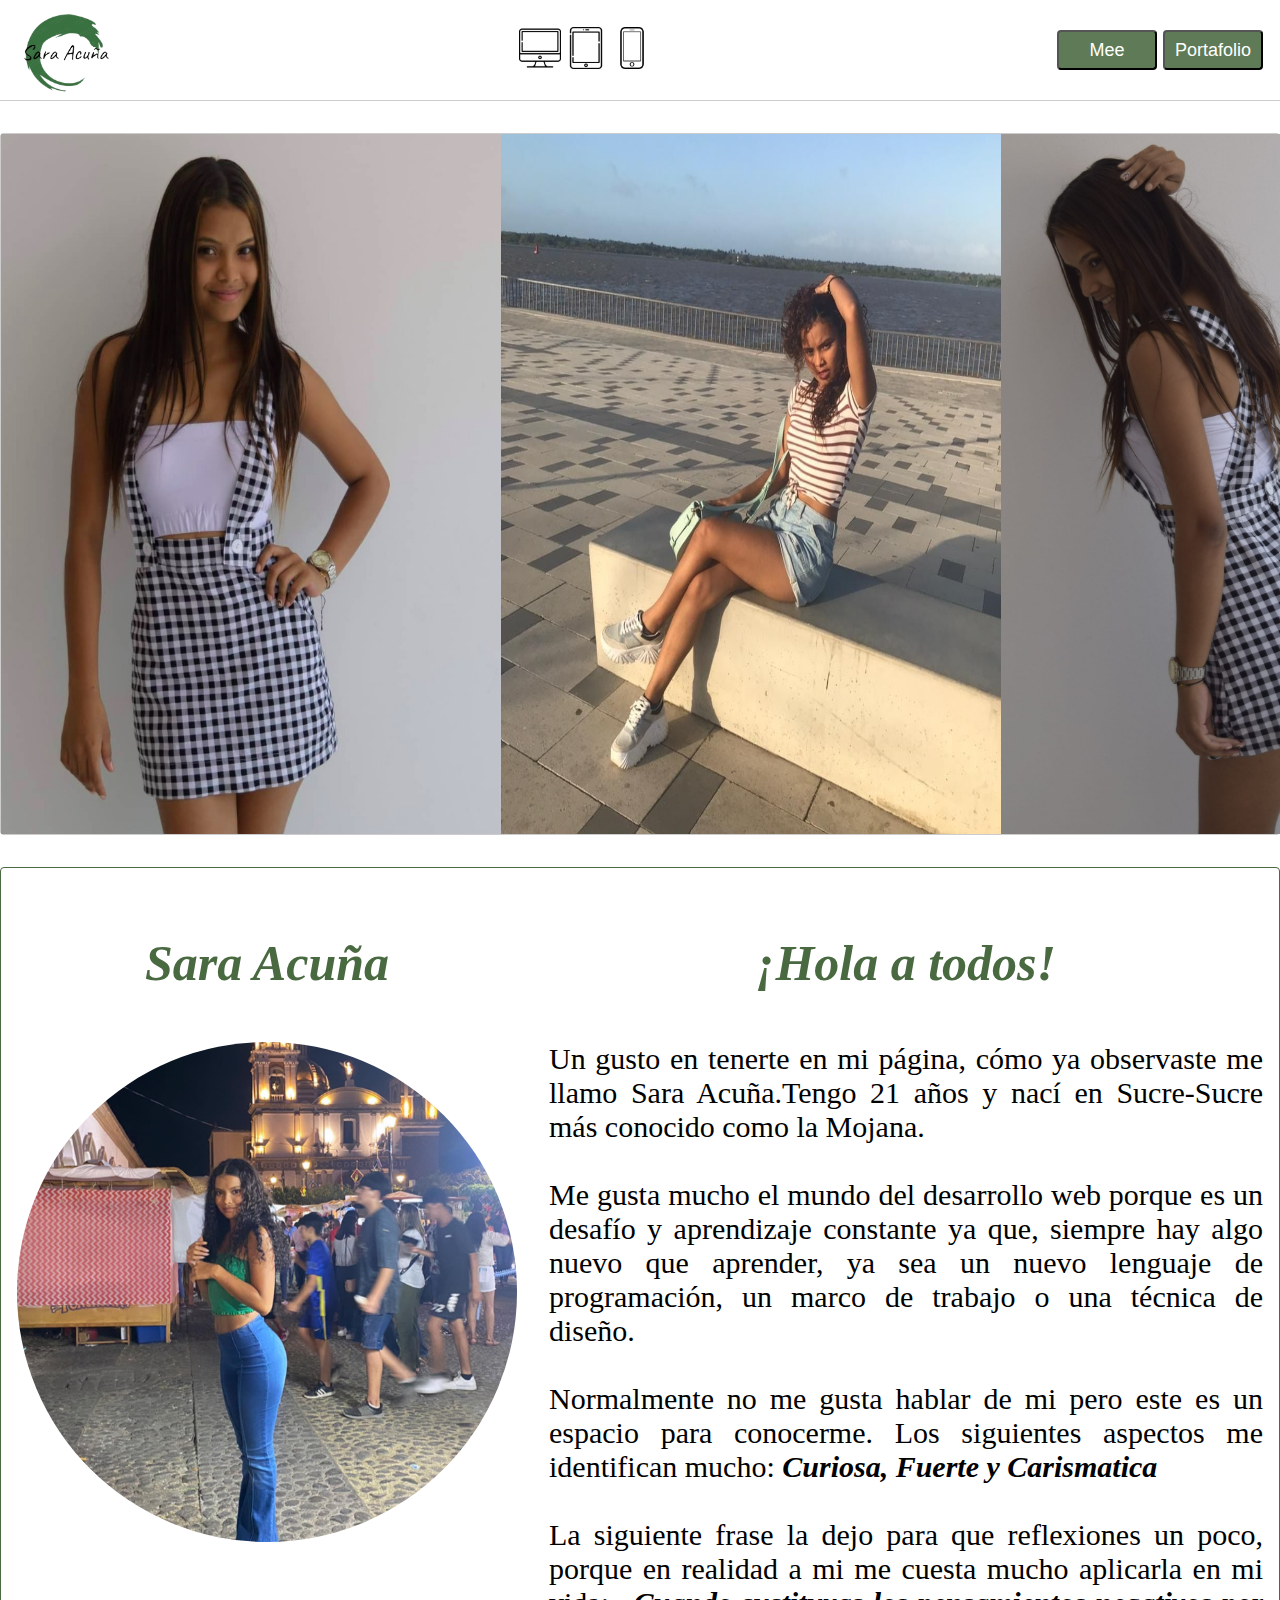
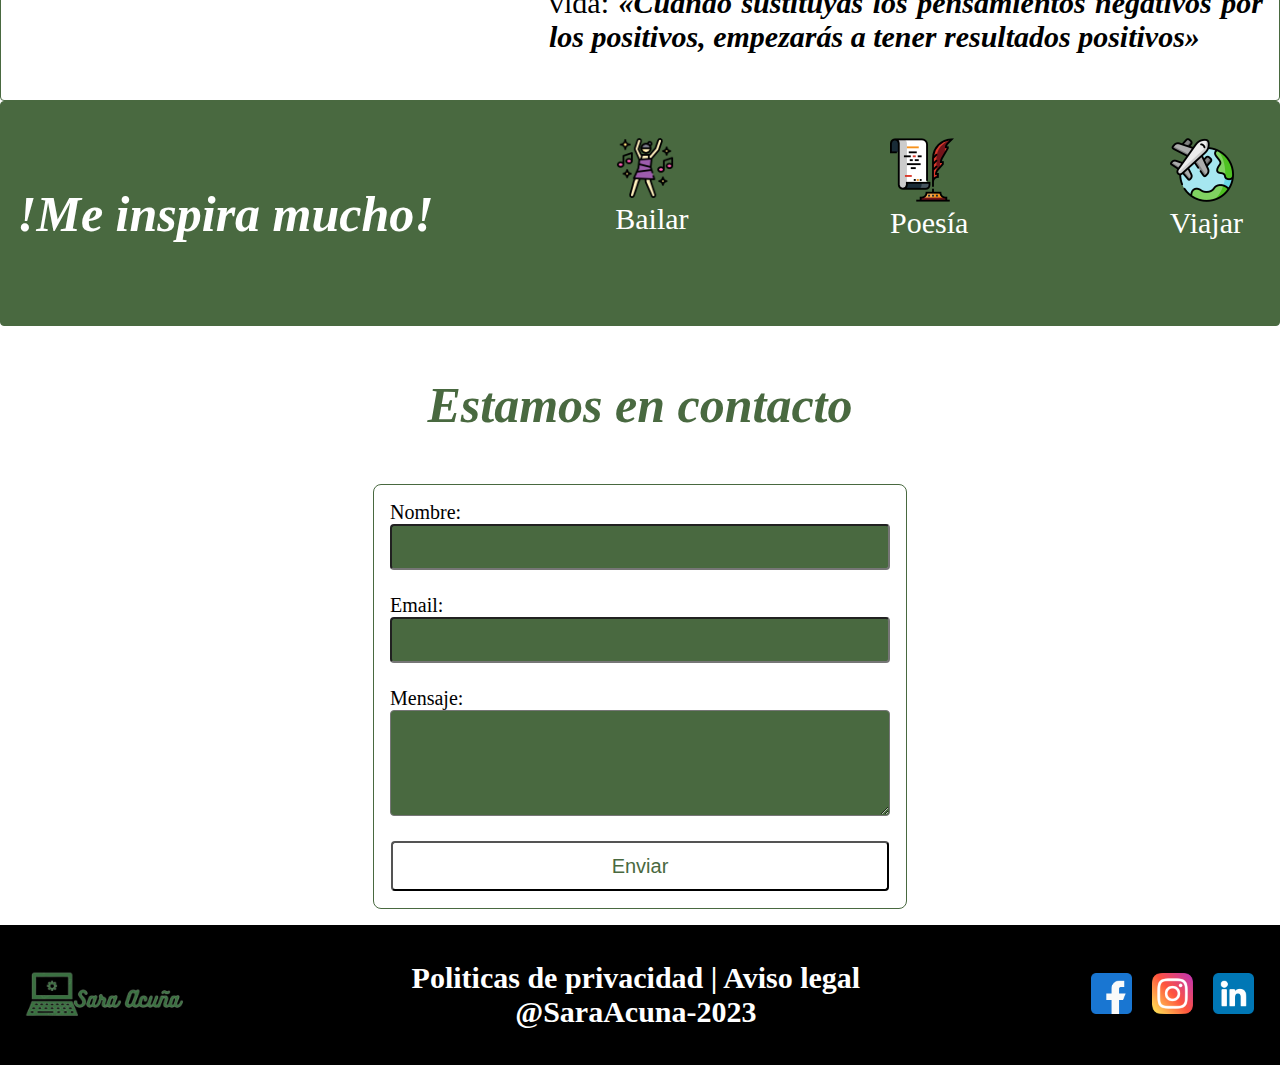
<file: docs/index.html>
<!DOCTYPE html>
<html lang="en">
<head>
    <meta charset="UTF-8">
    <meta http-equiv="X-UA-Compatible" content="IE=edge">
    <meta name="viewport" content="width=device-width, initial-scale=1.0">
    <title>Sobre mí</title>
    <link rel="stylesheet" href="css/index.css">
</head>
<body>
    <div class="container">
        <nav>
            <img src="css/image/plogo.png" class="logo-nav" onclick="goToPage('index.html')">
    
            <div class="container-image-responsive">
                <img src="css/image/compu.png" class="logo-responsive">
                <img src="css/image/ipad.png" class="logo-responsive">
                <img src="css/image/iphone.png" class="logo-responsive">
            </div>
    
            <div class="group-button">
                <button class="button" onclick="goToPage('index.html')">Mee</button>
                <button class="button" onclick="goToPage('portafolio.html')">Portafolio</button>
            </div>
        </nav>
    
        <main>
           <div class="container-image">
                <img src="css/image/yo.jpeg" class="image-presentacion"  onmouseover="zoomIn(this)" onmouseout="zoomOut(this)">
                <img src="css/image/yo3.jpg" class="image-presentacion" onmouseover="zoomIn(this)" onmouseout="zoomOut(this)">
                <img src="css/image/yo2.jpg" class="image-presentacion" onmouseover="zoomIn(this)" onmouseout="zoomOut(this)">
           </div>
    
           <div class="informacion-personal">
            <div class="container-title">
                <h3><i>Sara Acuña</i></h3>
                <img src="css/image/yo4.jpg" class="circular-image">
    
            </div>
    
            <div class="container-informacion-bienvenida">
                <h3><i>¡Hola a todos!</i></h3>
                <p class="informacion p-infor">
                    Un gusto en tenerte en mi página, cómo ya observaste me llamo Sara Acuña.Tengo 21 años y nací en Sucre-Sucre más conocido como la Mojana. <br><br>
    
                    Me gusta mucho el mundo del desarrollo web porque es un desafío y aprendizaje constante ya que, siempre hay algo nuevo que aprender, ya sea un nuevo lenguaje de programación, un marco de trabajo o una técnica de diseño. <br><br>
    
                    Normalmente no me gusta hablar de mi pero este es un espacio para conocerme. Los siguientes aspectos me identifican mucho: <strong><i>Curiosa, Fuerte y Carismatica</i></strong> <br> <br>
    
                    La siguiente frase la dejo para que reflexiones un poco, porque en realidad a mi me cuesta mucho aplicarla en mi vida: 
                    <strong><i>«Cuando sustituyas los pensamientos negativos por los positivos, empezarás a tener resultados positivos»</i> </strong>
    
                </p>
            </div>
                
        </div>
        <div class="gustos informacion-personal">
            <h4><i>!Me inspira mucho!</i></h4>
    
            <div class="container-image-gustos">
                <img src="css/image/bailando.png" alt="" class="image-gustos">
                <p class="descripcion">Bailar</p>
            </div>
            <div class="container-image-gustos">
                <img src="css/image/poesia.png" alt="">
                <p class="descripcion">Poesía</p>
            </div>
            <div class="container-image-gustos">
                <img src="css/image/viajes.png" alt="">
                <p class="descripcion">Viajar</p>
            </div>
        </div>
    
        <div>
            <h3><i>Estamos en contacto</i></h3>
            <div>
                <form id="myForm" class="container-formulario" >
                    <label for="name">Nombre:</label>
                    <input type="text" id="name" name="name" required>
                    
                    <label for="email">Email:</label>
                    <input type="email" id="email" name="email" required>
                    
                    <label for="message">Mensaje:</label>
                    <textarea id="message" name="message" required></textarea>
                    
                    <button type="submit" onclick="sendForm()">Enviar</button>
                </form>
            </div>
        </div>
        <div id="modal" class="modal">
            <div class="modal-content">
                <span class="close" id="closeButton" onclick="closeModal()">&times;</span>
              <h5>Datos ingresados con éxito:</h5>
              <p id="modalName"></p>
              <p id="modalEmail"></p>

              <p class="title-mensaje">Mensaje:</p>
              <textarea id="modalMessage" class="text-area-modal"></textarea>
            </div>
        </div>
        </main>
    
        <footer class="container-main">
           <div class="container-footer">
                <a href="index.html"><img src="css/image/logo.png" class="image-footer"></a>
           </div>
    
           <div class="infor-footer">
            <p class="p-footer">Politicas de privacidad | Aviso legal</p>
            <p class="p-footer">@SaraAcuna-2023</p>
           </div>
    
           <div class="container-footer">
            <a href="https://www.facebook.com/sarapabh/" target="_blank">
                <li class="li-footer"><img src="css/image/facebook.png" class="logo-footer"></li>
            </a>
    
            <a href="https://www.instagram.com/sara.acunb/" target="_blank">
                <li class="li-footer"><img src="css/image/instagram.png" class="logo-footer"></li>
            </a>
    
            <a href="https://www.linkedin.com/in/sara-acu%C3%B1a-benavides-b8170023a/" target="_blank">
                <li class="li-footer"><img src="css/image/linkedin.png" class="logo-footer"></li>
            </a>
    
           </div>
        </footer>
    </div>
    
    <script src="js/index.js"></script>
</body>
</html>
</file>
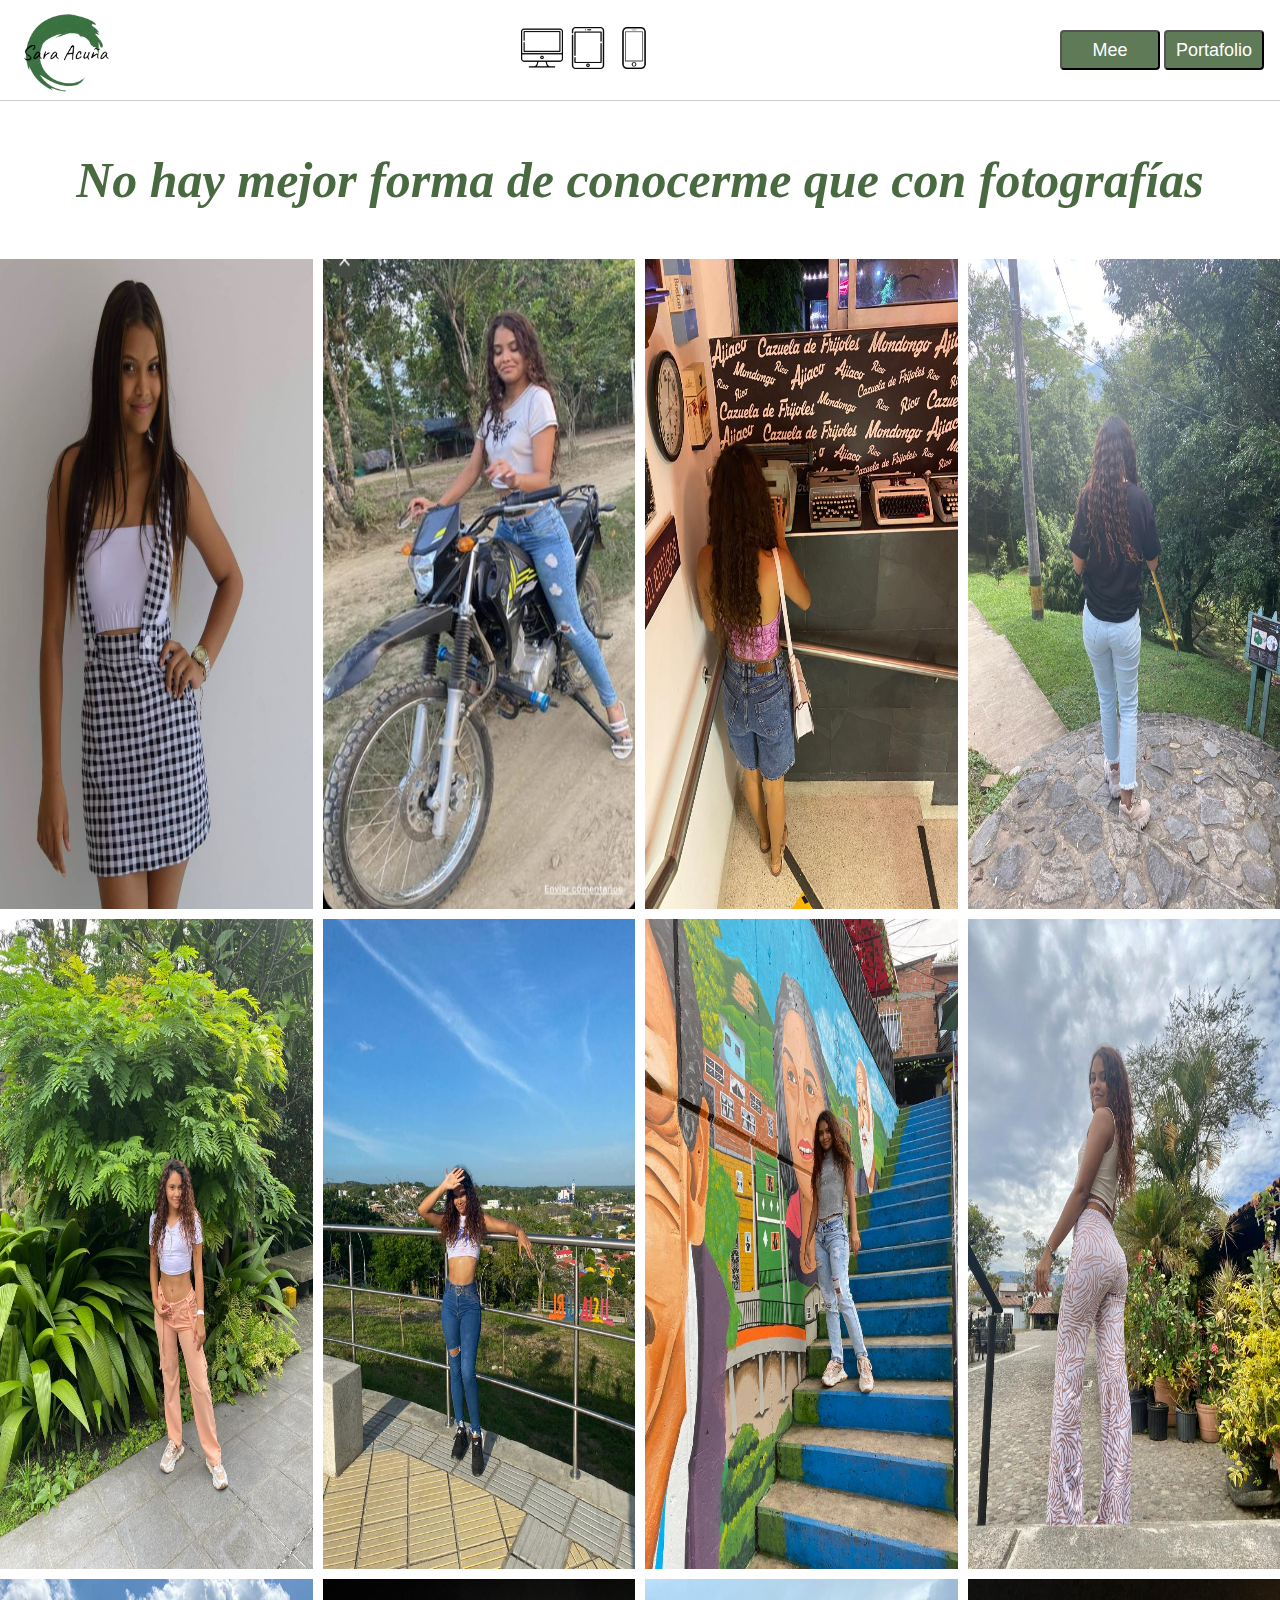
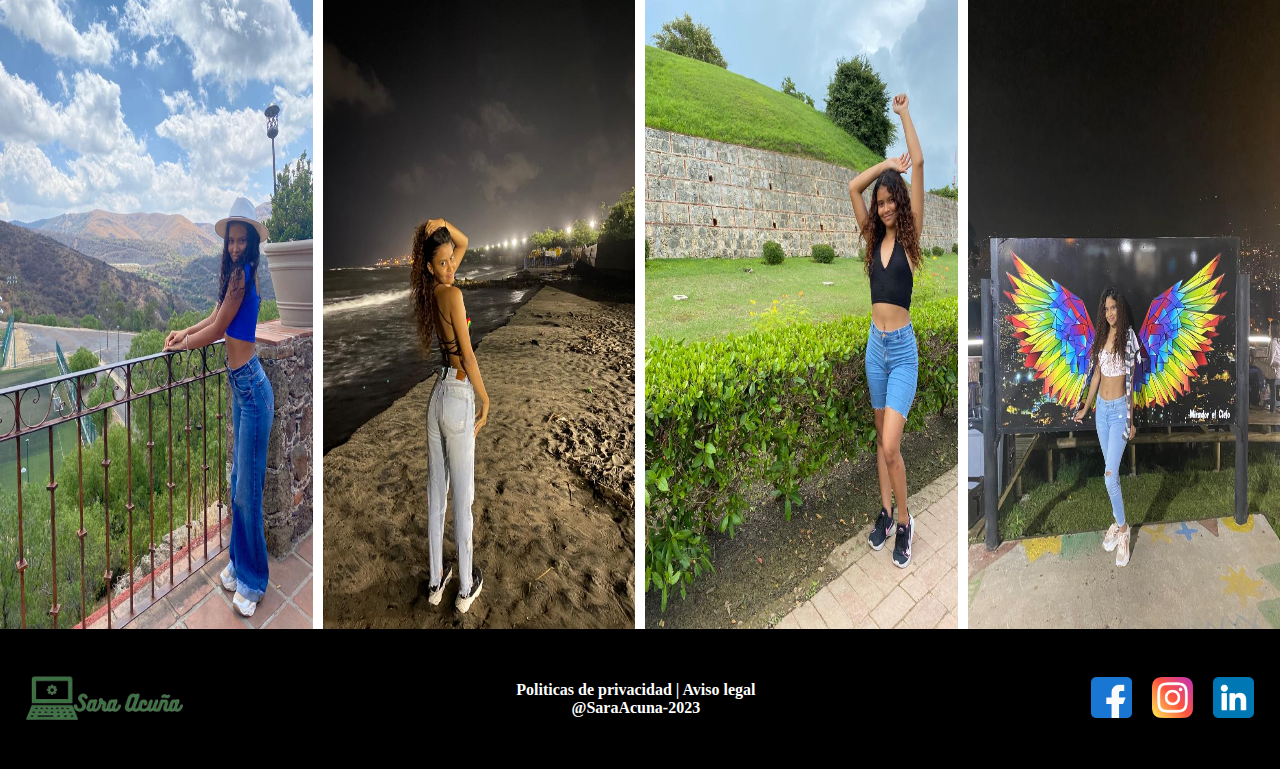
<file: docs/portafolio.html>
<!DOCTYPE html>
<html lang="en">
<head>
    <meta charset="UTF-8">
    <meta http-equiv="X-UA-Compatible" content="IE=edge">
    <meta name="viewport" content="width=device-width, initial-scale=1.0">
    <link rel="stylesheet" href="css/portafolio.css">
    <title>Portafolio</title>
</head>
<body>
    <div class="container">
        <nav>
            <img src="css/image/plogo.png" class="logo-nav" onclick="goToPage('index.html')">
    
            <div class="container-image-responsive">
                <img src="css/image/compu.png" class="logo-responsive">
                <img src="css/image/ipad.png" class="logo-responsive">
                <img src="css/image/iphone.png" class="logo-responsive">
            </div>
    
            <div class="group-button">
                <button class="button" onclick="goToPage('index.html')">Mee</button>
                <button class="button" onclick="goToPage('portafolio.html')">Portafolio</button>
            </div>
        </nav>
    
        <main>
            <div>
                <h3><i>No hay mejor forma de conocerme que con fotografías</i></h3>
            </div>
            <div class="portfolio">
                <img src="css/image/portafolio1.jpeg" alt="Foto 1" class="img-portafolio enlarge">
                <img src="css/image/14.jpeg" alt="Foto 2" class="img-portafolio enlarge">
                <img src="css/image/porfaolio3.jpeg"  alt="Foto 3" class="img-portafolio enlarge">
                <img src="css/image/port4.jpeg"  alt="Foto 4" class="img-portafolio enlarge">
                <img src="css/image/port5.jpeg"  alt="Foto 5" class="img-portafolio enlarge">
                <img src="css/image/7.jpeg" alt="Foto 6" class="img-portafolio enlarge">
                <img src="css/image/12.jpeg" alt="Foto 6" class="img-portafolio enlarge">
                <img src="css/image/6.jpeg" alt="Foto 7" class="img-portafolio enlarge">
                <img src="css/image/9.jpeg" alt="Foto 8" class="img-portafolio enlarge">
                <img src="css/image/10.jpeg" alt="Foto 9" class="img-portafolio enlarge">
                <img src="css/image/11.jpeg" alt="Foto 10" class="img-portafolio enlarge">
                <img src="css/image/13.jpeg"alt="Foto 11" class="img-portafolio enlarge">
            </div>
            
        </main>
    
        <footer class="container-main">
            <div class="container-footer">
                <a href="index.html"><img src="css/image/logo.png" class="image-footer"></a>
            </div>
    
            <div class="infor-footer">
             <p class="p-footer">Politicas de privacidad | Aviso legal</p>
             <p class="p-footer">@SaraAcuna-2023</p>
            </div>
    
            <div class="container-footer">
             <a href="https://www.facebook.com/sarapabh/" target="_blank">
                 <li class="li-footer"><img src="css/image/facebook.png" class="logo-footer"></li>
             </a>
     
             <a href="https://www.instagram.com/sara.acunb/" target="_blank">
                 <li class="li-footer"><img src="css/image/instagram.png" class="logo-footer"></li>
             </a>
     
             <a href="https://www.linkedin.com/in/sara-acu%C3%B1a-benavides-b8170023a/" target="_blank">
                 <li class="li-footer"><img src="css/image/linkedin.png" class="logo-footer"></li>
             </a>
     
            </div>
        </footer>
    </div>
    
    <script src="js/index.js"></script>
</body>
</html>
</file>
<file: docs/css/index.css>
body{
    margin: 0;
    padding: 0;
}

nav{
    height: 100px;
    border-bottom: 1px solid #ccc;
    display: flex;
    align-items: center;
    justify-content: space-between;
    padding: 0 1rem;
}

.logo-nav{
    height: 90px;
    cursor: pointer;
}

.logo-responsive{
    height: 42px;
}

.button{
    height: 40px;
    width: 100px;
    font-size: 18px;
    border-radius: 4px;
    background-color: #496940e2;
    color:white;
    cursor: pointer;
}

/* main */

.container{
    position: relative;
}

.container-image{
    margin: 2rem 0;
    border-radius: 4px;
    border: 1px solid #ccc;
    background-color: #496940;
    display: flex;
    justify-content: space-around

}
 .image-presentacion{
    width: 500px;
    height: 700px;
 }

 .image-presentacion {
  transition: transform 0.3s;
}

.image-presentacion:hover {
  transform: scale(1.0);
}

.informacion-personal{
    display: flex;
    border: 1px solid #496940;
    border-radius: 4px;
    padding: 1rem;
}


/* formulario */
.container-formulario{
    margin: 0 auto;
    display:flex;
    flex-direction: column;
    max-width: 500px;
    border: 1px solid #496940;
    padding: 1rem;
    border-radius: 8px;
    margin-bottom: 1rem;
}

label{
    font-size: 20px;
}

input, textarea{
    background-color: #496940;
    color: white;
    border-radius: 4px;
    font-size: 20px;
    margin-bottom: 1.5rem;
}

input{
    height: 40px;
}

textarea{
    height: 100px;
}

button{
    height: 50px;
    background-color: white;
    color: #496940;
    cursor: pointer;
    border-radius: 4px;
    margin: 1px;
    font-size: 20px;
}

button:hover {
    border:2px solid#496940;
    font-weight: bold;
}

h3{
    font-size: 50px;
    text-align: center;
    color:#496940;
    font-weight: bold;

}

strong{
    font-family: cursive;
}


.container-title{
    display: flex;
    flex-direction: column;
    align-items: center;

}

.p-infor{
    text-align: justify;
    font-size: 30px;
    min-width: 700px;
}

.informacion, p{
    font-size: 30px;
}

.container-informacion-bienvenida{
    padding-left: 2rem;
}

.circular-image {
    border-radius: 50%;
    width: 500px;
    height: 500px;
    object-fit: cover;
}

.gustos{
    justify-content: space-between;
    background-color: #496940;
    color:white;
}

h4{
    color:white;
    font-size: 50px;
}

h5{
    font-size: 30px;
    color:black;
    text-align: center;
    margin-top: 1rem;
    margin-bottom: 0;
    font-weight: bold;
}



.container-image-gustos{
    padding: 20px;
}
.image-gustos{
    width: 60px;
}

.descripcion{
    margin: 0;
}



/* modal */
.modal {
    display: none;
    position: fixed;
    top: 0;
    left: 0;
    width: 100%;
    height: 100%;
    border-radius: 4px;
  }
  
  .modal-content {
    background-color: #8fc680fa;
    width: 500px;
    height: auto;
    margin: 100px auto;
    padding: 20px;
    border-radius: 8px;
    border:2px solid #ccc;
  }
  
  .close {
    float: right;
    font-size: 20px;
    font-weight: bold;
    cursor: pointer;
  }
  
  .close:hover {
    color: red;
  }

  .text-area-modal{
    background-color: transparent;
    border: 0;
    height: auto;
    width: 480px;
    color:black;

  }

  .title-mensaje{
    margin: 0;
    font-weight: bold;
  }

/* estilos para el footer */
.container-main{
    background-color: black;
    height: 140px;
    display: flex;
    align-items: center;
    justify-content: space-between;
    margin: 0;
    position: absolute;
    bottom: 140;
    width: 100%;
    box-sizing: border-box;
    padding: 1rem;
}

.container-main{
    display: flex;
    align-items: center;
    justify-content: space-between
}
.container-footer{
    display: flex;
    color:white
}
.image-footer{
    height: 60px;
    cursor: pointer;
}
.logo-footer{
    height: 41px;
    cursor: pointer;
}
.li-footer{
    list-style-type: none;
    padding: 10px;  
}
.p-footer{
    text-align: center;
    color:white;
    font-weight: bold;
    margin: 0;
}


/* responsive */

@media (max-width: 670px) and (min-width: 320px) {

    /* diseños de la nav */
    nav{
        display: block;
        height: 200px;
        
    }

    .logo-nav{
        display: block;
        margin: 0 auto;
        padding-bottom: 1rem;
    }

    .group-button, .container-image-responsive{
        text-align: center;
    }


    h3{
        font-size: 25px;
    }

    h4{
        font-size: 30px;
    }

    .container-formulario{
        max-width: 300px;
        background-color: #496940;
        color:white;
    }

    input, textarea{
        background-color: white;
        color:#496940
    }


    .container-image{
        display: block;
        text-align: center;
    }

    .image-presentacion{
        height: 400px;
        width: 300px;
    }

    .informacion-personal{
        display: block;
        text-align: center;
    }

    .p-infor{
        font-size: 20px;
        min-width: 230px;
    }

    .container-informacion-bienvenida {
        padding: 1rem;
    }

    .circular-image{
        width: 200px;
        height: 200px;
    }

    /* modal */
    .modal-content {
        background-color: #8fc680fa;
        width: 250px;
        height:auto;
        margin: 100px auto;
        padding: 10px;
        border-radius: 8px;
      }

      .text-area-modal{
        width: 200px;
        font-size:14px;
      }

      h5{
        font-size: 18px;
      }

      p{
        font-size: 16px;
        
      }

      strong{
        color:black
      }

    /* footer */

    .container-main{
        display: block;
        min-height: 250px;
        position: relative;
        margin: 0;

    }

    .container-footer{
        display: flex;
        justify-content: center;
    }

    .p-footer{
        font-size: 20px;
    }
}

@media (max-width: 1024px) and (min-width: 760px){

    nav{
        margin: 0 1rem;
    }

    .container-title{
        padding-left: 1rem;
    }

    .container-image{
        display: block;
        text-align: center;
    }

    .container-informacion-bienvenida {
        padding-left: 0rem;
    }

    .circular-image{
        width: 200px;
        height: 600px;
        border-radius: 0;
    }

    .p-infor{
        font-size: 24px;
        min-width: 330px;
        max-width: 450px;
    }

    /* footer */
   
    .container-main{
        display: block;
        min-height: 250px;
        position: relative;
        margin: 0;
        border-radius: 0;
    }

    .container-footer{
        display: flex;
        justify-content: center;
    }

    .p-footer{
        font-size: 20px;
    }
}
</file>
<file: docs/css/portafolio.css>
body{
    margin: 0;
    padding: 0;
}

/* nav */
nav{
    height: 100px;
    border-bottom: 1px solid #ccc;
    display: flex;
    align-items: center;
    justify-content: space-between;
    padding: 0 1rem;
}

.logo-nav{
    height: 90px;
    cursor: pointer;
}

.logo-responsive{
    height: 42px;
}

.button{
    height: 40px;
    width: 100px;
    font-size: 18px;
    border-radius: 4px;
    background-color: #496940e2;
    color:white;
    cursor: pointer;
}

.portfolio {
    display: grid;
    grid-template-columns: repeat(4, 1fr);
    grid-gap: 10px;
  }
  
  .img-portafolio {
    width: 100%;
    height: auto;
    transition: transform 0.3s;
    height: 650px;
  }

  .enlarge:hover {
    transform: scale(1.2);
  }

  h3{
    font-size: 50px;
    text-align: center;
    color:#496940;
    font-weight: bold;
}

.container{
    position: relative;
}


/* estilos para el footer */
.container-main{
    background-color: black;
    height: 140px;
    display: flex;
    align-items: center;
    justify-content: space-between;
    margin: 0;
    position: absolute;
    bottom: 140;
    width: 100%;
    box-sizing: border-box;
    padding: 1rem;
}

.container-footer{
    display: flex;
    color:white
}
.image-footer{
    height: 60px;
    cursor: pointer;
}
.logo-footer{
    height: 41px;
    cursor: pointer;
}
.li-footer{
    list-style-type: none;
    padding: 10px;  
}
.p-footer{
    text-align: center;
    color:white;
    font-weight: bold;
    margin: 0;
}


/*  */
@media (max-width: 670px) and (min-width: 320px) {

    /* diseños de la nav */
    nav{
        display: block;
        height: 200px;
        
    }

    .logo-nav{
        display: block;
        margin: 0 auto;
        padding-bottom: 1rem;
    }

    .group-button, .container-image-responsive{
        text-align: center;
    }

    h3{
        font-size: 25px;
    }

    main{
        padding: 0 1rem;
    }


    .portfolio {
        display: grid;
        grid-template-columns: repeat(1, 1fr);
        grid-gap: 10px;
    }


    .container-main{
        display: block;
        min-height: 200px;
        position: relative;
        margin-top: 3rem;
    }
    
    /* footer */
    .container-footer{
        display: flex;
        justify-content: center;
        margin: 0;
    }
}


/* ipad */
@media (max-width: 1024px) and (min-width: 760px){

    nav{
        margin: 0 1rem;
    }

    .portfolio {
        display: grid;
        grid-template-columns: repeat(2, 1fr);
        grid-gap: 10px;
    }


    /* footer */
    .container-main{
        display: block;
        min-height: 200px;
        position: relative;
        margin-top: 3rem;
    }

    .container-footer{
        display: flex;
        justify-content: center;
    }

    .p-footer{
    font-size: 25px;
    }
}
</file>
